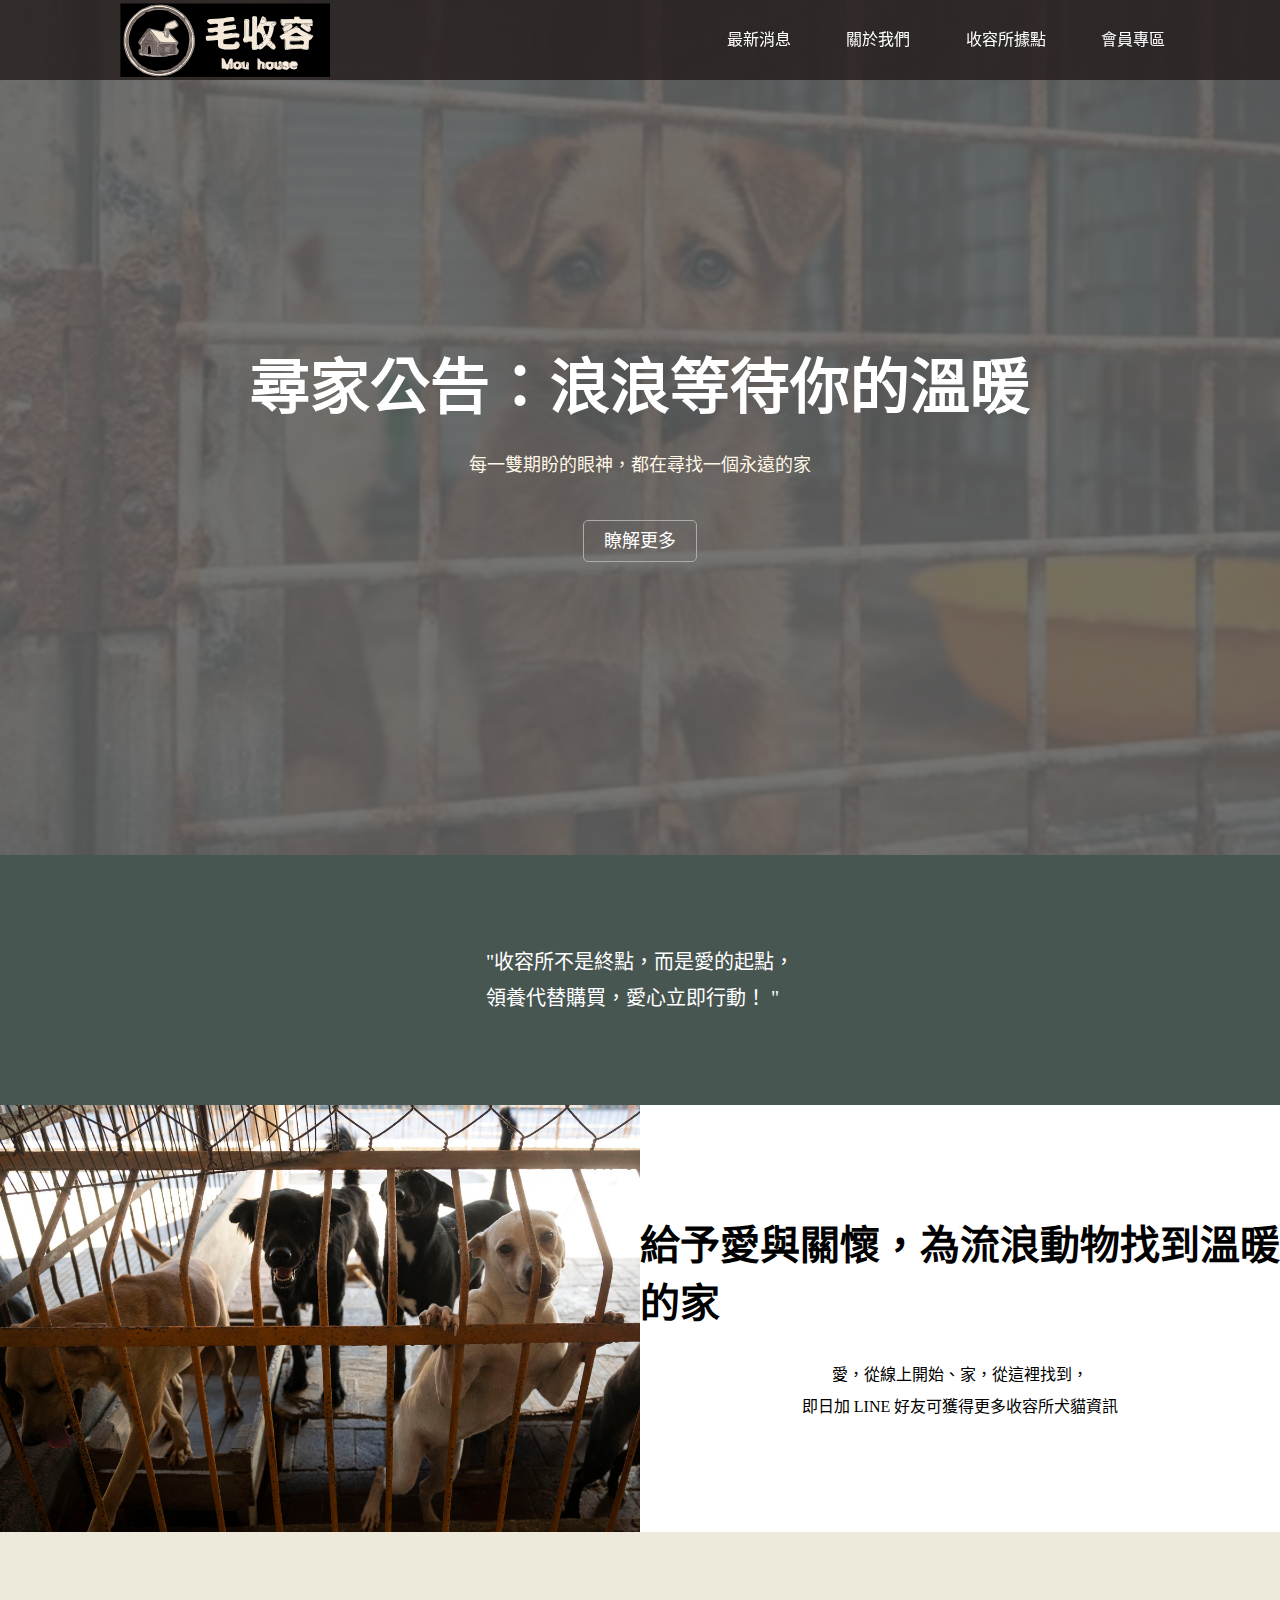
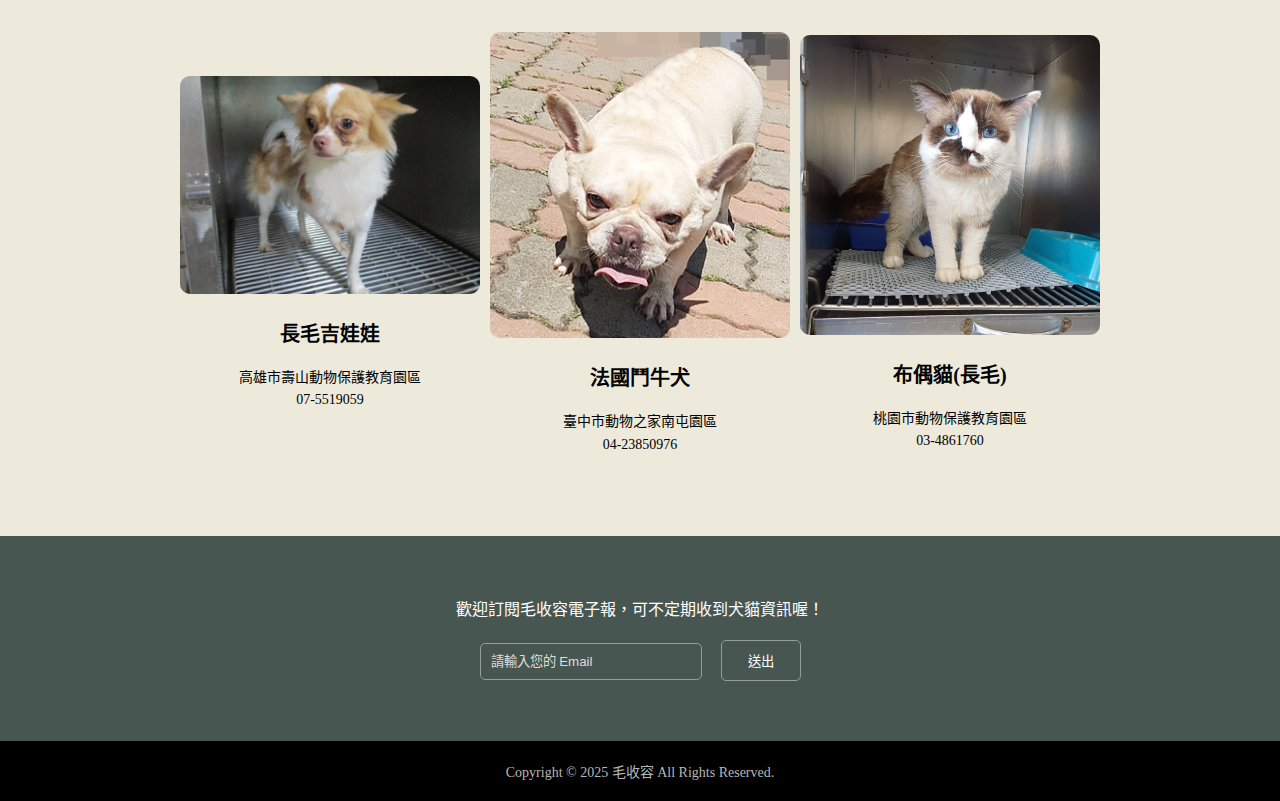
<file: index.html>
<!DOCTYPE html>
<html lang="zh-TW">
<head>
    <meta charset="UTF-8">
    <meta name="viewport" content="width=device-width, initial-scale=1.0">
    <title>毛收容</title>
    <link rel="stylesheet" href="style.css">
</head>
<body>
    <header>
    <button class="menu">&#9776;</button>
    <h1>毛收容</h1>
    <nav>
    <ul>
        <li><a href="#">最新消息</a></li>
        <li><a href="user.html">關於我們</a></li>
        <li><a href="#">收容所據點</a></li>
        <li><a href="#">會員專區</a></li>                
    </ul>
    </nav>  
    </header>   
    <main>

    <section class="news">
    <h2>尋家公告：浪浪等待你的溫暖</h2>
    <p>每一雙期盼的眼神，都在尋找一個永遠的家</p>
    <p><a href="#">瞭解更多</a></p>
    </section>

    <section class="slogan">
    <blockquote>"收容所不是終點，而是愛的起點，<br>領養代替購買，愛心立即行動！ "</blockquote>
    </section>
    
    <section class="shop">
    <img src="images/background.jpg" alt="毛收容">
    <div class="info">
    <h2>給予愛與關懷，為流浪動物找到溫暖的家</h2>
    <p>愛，從線上開始、家，從這裡找到，<br>
       即日加 LINE 好友可獲得更多收容所犬貓資訊</p>
    </div>
    </section>

    <section class="product">
        <div>
            <img src="images/p1.png" alt="長毛吉娃娃">
            <h3>長毛吉娃娃</h3>
            <p>高雄市壽山動物保護教育園區<br>07-5519059</p>
        </div>
        <div>
            <img src="images/p2.png" alt="法國鬥牛犬">
            <h3>法國鬥牛犬</h3>
            <p>臺中市動物之家南屯園區<br>04-23850976</p>
        </div>
        <div>
            <img src="images/p3.png" alt="布偶貓(長毛)">
            <h3>布偶貓(長毛)</h3>
            <p>桃園市動物保護教育園區<br>03-4861760</p>
        </div>
    </section>
    <section class="newsletter">
        <p>歡迎訂閱毛收容電子報，可不定期收到犬貓資訊喔！</p>
        <form>
            <input type="email" placeholder="請輸入您的 Email" required>
            <button type="submit">送出</button>
        </form>
    </section>
    </main>
    <footer>
        <p>Copyright © 2025 毛收容 All Rights Reserved.</p>
    </footer>
</body>
</html>
</file>
<file: style.css>
* {
    padding:0;
    margin:0;
}
header {
    background-color:rgba(35,28,26,0.8);
    height:80px;
    width:100%;
    position:fixed;    
}
h1 {
    color:white;
    position:absolute;
    left:120px;
    top:0;
    line-height: 80px;
    background-image:url(images/Logo.svg) ;
    background-repeat: no-repeat;
    background-position: center;
    width:210px;
    text-indent: -9999px; 
}
header ul {
    position:absolute;
    right:5vw;
    top:0;
    line-height:80px;
}
header li {
    display:inline;
    margin-right:4vw;    
}
header a {
    color:white;
    text-decoration: none;
}
header a:hover {
    text-decoration: underline;
}
.news {
    background-color: antiquewhite;
    color:white;
    height:95vh;
    background-image: url("images/blackback.png");
    background-repeat: no-repeat;
    background-size:cover;
    background-position: center;
    display:flex;
    flex-direction:column;
    align-items: center;
    justify-content: center;
} 
.news h2 {
    font-size:60px;
    margin-top:60px;
} 
.news p {
    color:#FEF7E6;
    font-size:18px;
    margin:25px 0;
}
.news a {
    color:white;
    text-decoration: none;
    border: 1px solid #ACACAC;
    padding:10px 20px;
    border-radius: 5px;
}
.slogan {
    background-color:#485652;
    color:white;
    height:250px;
    display:flex;
    justify-content: center;
    align-items: center;
    font-size: 20px;
    line-height: 1.8em;  
}
.shop {
    display:flex;
}
.shop img {
    width:50%;
}
.info {
    width:50%;
    background-color: white;
    display:flex;
    flex-direction:column;
    align-items: center;
    justify-content: center;
}
.info h2 {
    font-size:40px;
    margin-bottom: 30px;
}
.info p {
    text-align: center;
    line-height: 2em;
}
.product {
    display:flex;
    background-color: #ede9db;
    justify-content: space-between;
    align-items: center;
    padding: 100px 180px 80px;
}
.product div {
    width:300px;
    text-align:center;
}
.product img {
    width:100%;
    border-radius: 10px;;
}
.product h3 {
    font-size: 20px;    
    margin: 20px 0;
}
.product p {
    font-size:14px;
    line-height: 1.6em;
}
.newsletter {
    background-color:#485652;
    color:white;
    padding:60px 0;
    display:flex;
    flex-direction: column;
    align-items: center;
}
.newsletter p {
    margin-bottom: 20px;
}
.newsletter input, .newsletter button {
    background-color: transparent;
    color:white;
    border: 1px solid #949d9a; 
    padding: 10px; 
    border-radius: 5px;;
}
.newsletter input {
    width:200px;
    margin-right: 15px;;
}
.newsletter button {
    width:80px;
    cursor:pointer;
}
input::placeholder {
    color:#DDDDDD;
}
input:focus {
    outline: none; 
    border-color:#E0E9A3; 
}
footer {
    background-color:#000000;
    color:#B7B7B7;
    height:60px;
    display:flex;
    justify-content: center;
    align-items: center;
    font-size: 14px;
}
.menu {
    display:none;
}

/* 響應式設計語法 */
@media screen and (max-width: 768px) {
header ul {
    display:none;
}
header h1 {
    left:50%;
    transform: translateX(-50%);
}
.news h2 {
    font-size:40px;
}
.menu {
    display:block;
    background-color: transparent;
    color:white;
    font-size: 35px;
    position:absolute;
    top:15px;
    left:20px;
    border:none;
    cursor: pointer;
}
.shop {
    flex-direction: column;
}
.shop img {
    width:100%;
}
.info {
    width:100%;
    padding:40px 0;
}
.info h2 {
    font-size:30px;
}
.product {
    flex-direction: column;
    padding: 60px 0;
}
.product div {
    margin-bottom: 30px;
}
}
</file>
